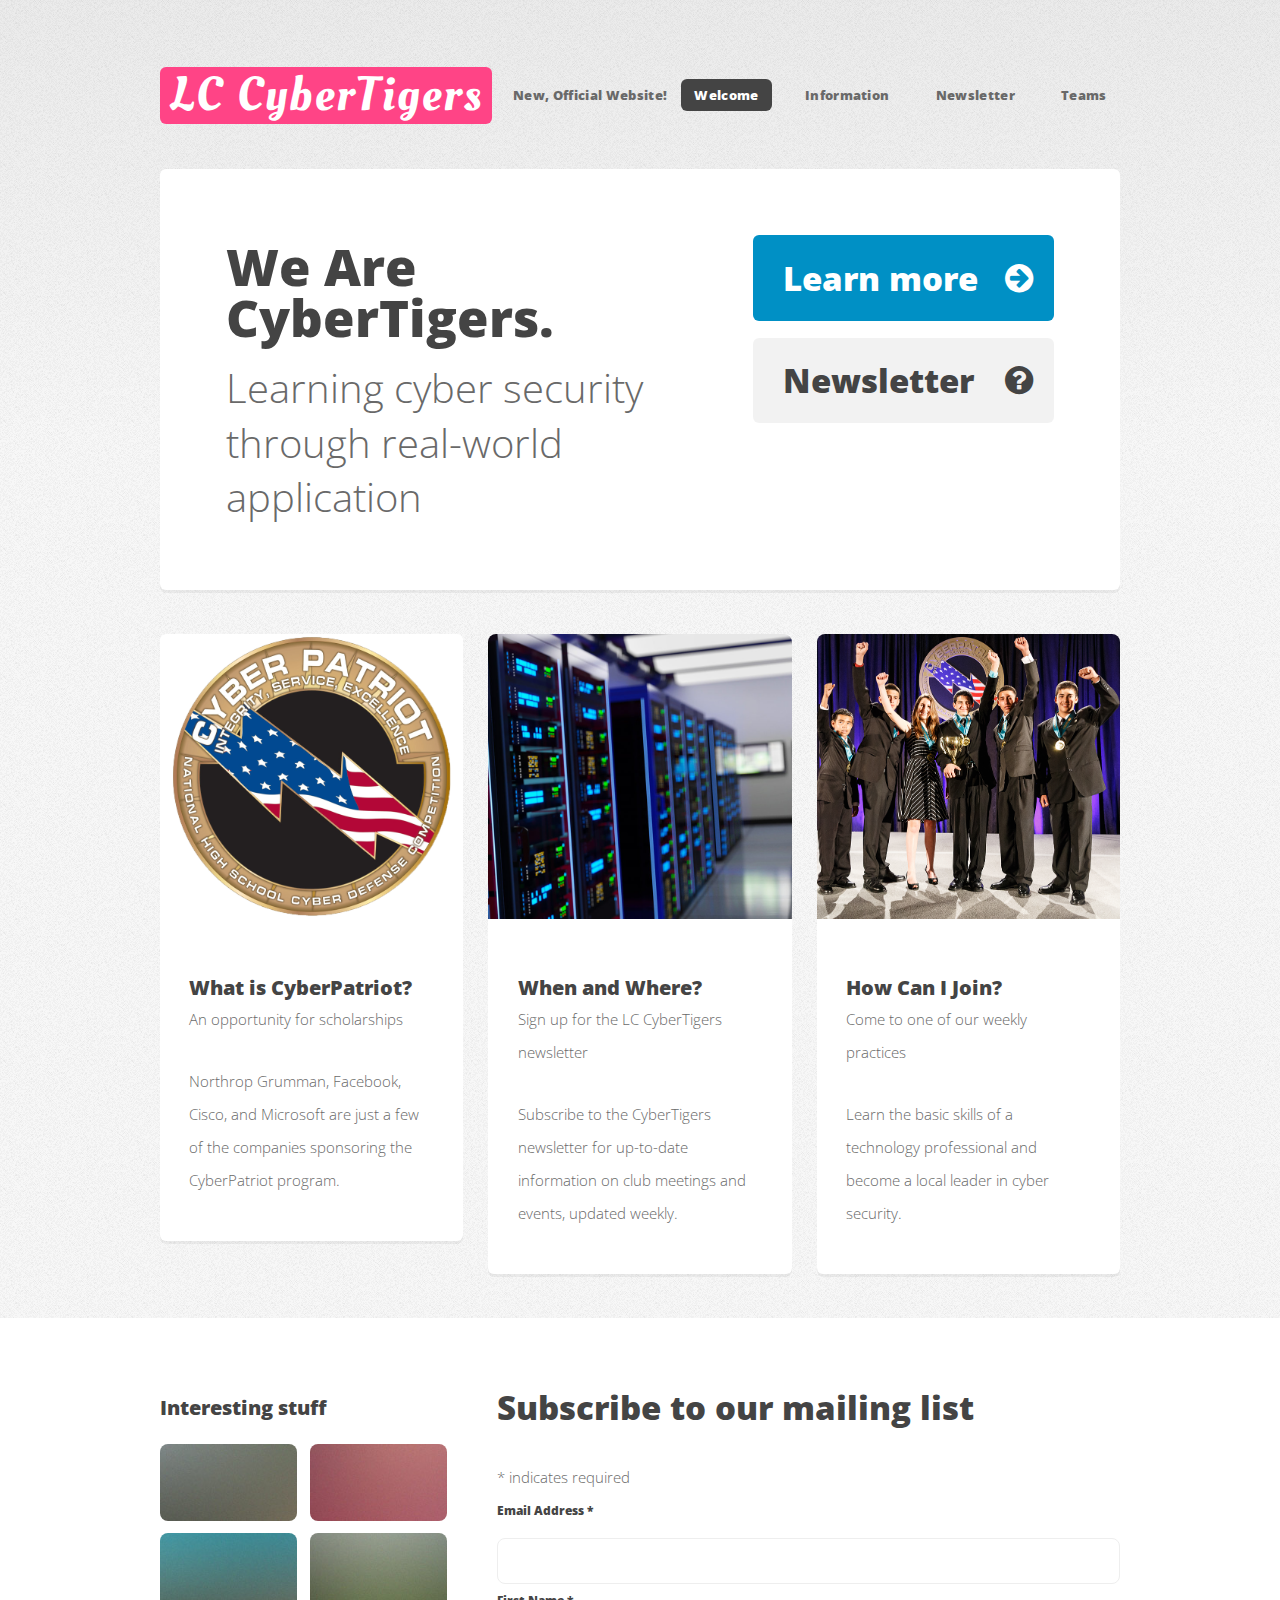
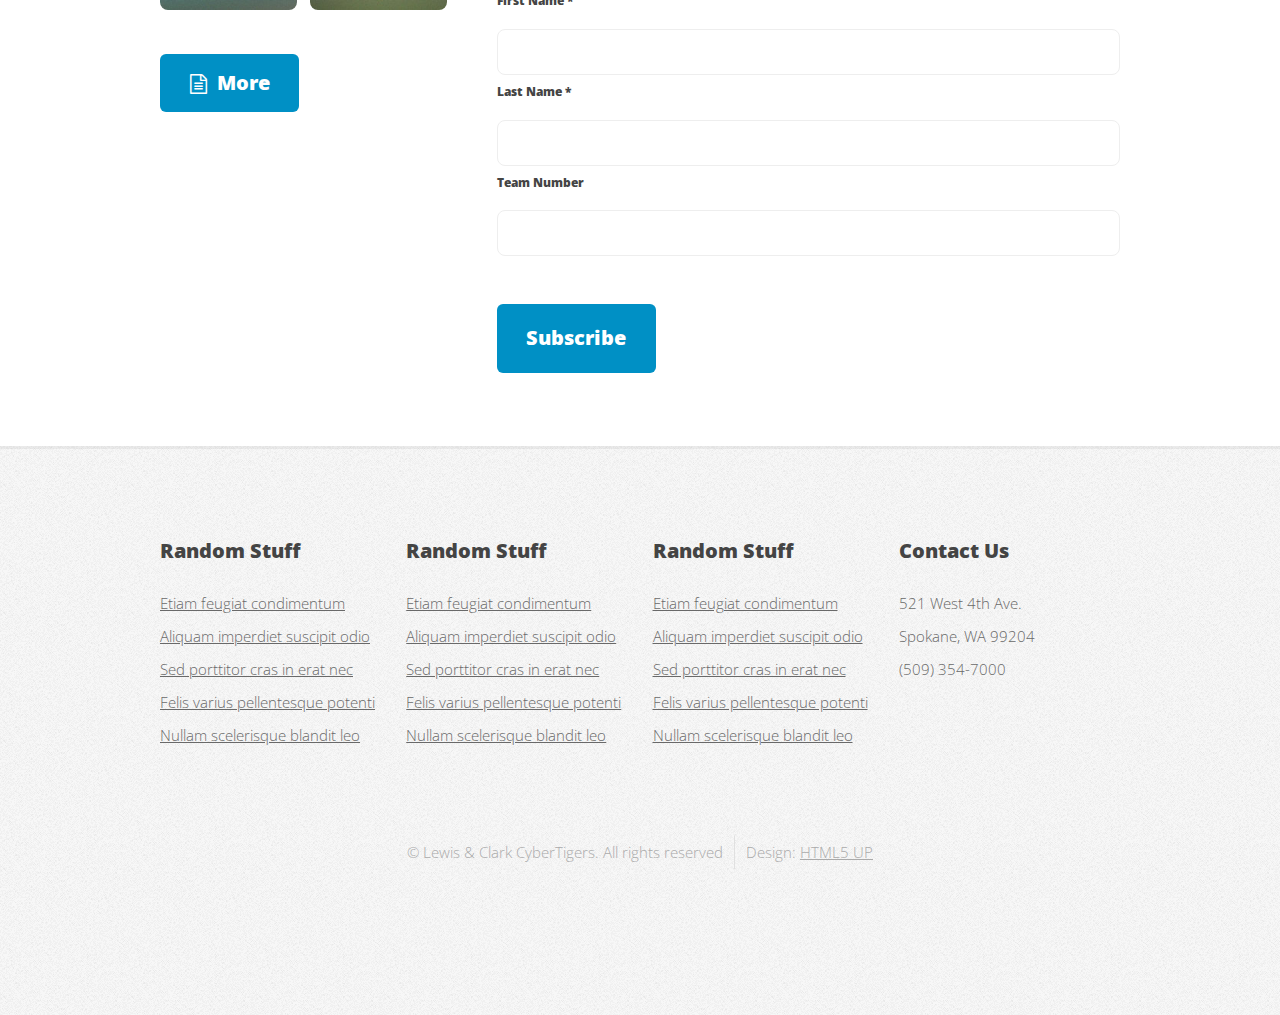
<file: index.html>
<!DOCTYPE HTML>
<!--
LC CyberTigers website
cybertigers.club | contact@cybertigers.club

Based on Verti by HTML5
html5up.net	| @n33co

Free for personal and commercial use under the CCA 3.0 license (html5up.net/license)
-->
<html>
<head>
	<title>LC CyberTigers » Home</title>
	<meta charset="utf-8" />
	<meta name="viewport" content="width=device-width, initial-scale=1" />
	<!--[if lte IE 8]><script src="assets/js/ie/html5shiv.js"></script><![endif]-->
	<link rel="stylesheet" href="assets/css/main.css" />
	<!--[if lte IE 8]><link rel="stylesheet" href="assets/css/ie8.css" /><![endif]-->
	<link href="//cdn-images.mailchimp.com/embedcode/classic-10_7.css" rel="stylesheet" type="text/css">
	<link rel="shortcut icon" href="favicon.ico" >
	<style>
	#mce-responses {
		margin-bottom: 48px;
	}
	</style>
</head>
<body class="homepage">
	<div id="page-wrapper">

		<!-- Header -->
		<div id="header-wrapper">
			<header id="header" class="container">

				<!-- Logo -->
				<div id="logo">
					<h1><a href="index.html">LC CyberTigers</a></h1>
					<span>New, Official Website!</span>
				</div>

				<!-- Nav -->
				<nav id="nav">
					<ul>
						<li class="current"><a href="index.html">Welcome</a></li>
						<li><a href="information.html">Information</a></li>
						<li><a href="#">Newsletter</a></li>
						<li><a href="#">Teams</a></li>
					</ul>
				</nav>

			</header>
		</div>

		<!-- Banner -->
		<div id="banner-wrapper">
			<div id="banner" class="box container">
				<div class="row">
					<div class="7u 12u(medium)">
						<h2>We Are CyberTigers.</h2>
						<p>Learning cyber security through real-world application</p>
					</div>
					<div class="5u 12u(medium)">
						<ul>
							<li><a href="#" class="button big icon fa-arrow-circle-right">Learn more</a></li>
							<li><a href="#" class="button alt big icon fa-question-circle">Newsletter</a></li>
						</ul>
					</div>
				</div>
			</div>
		</div>

		<!-- Features -->
		<div id="features-wrapper">
			<div class="container">
				<div class="row">
					<div class="4u 12u(medium)">

						<!-- Box -->
						<section class="box feature">
							<a href="https://www.uscyberpatriot.org/Pages/About/What-is-CyberPatriot.aspx" class="image featured"><img src="images/CyberPatriot.png" alt="" /></a>
							<div class="inner">
								<header>
									<h2>What is CyberPatriot?</h2>
									<p>An opportunity for scholarships</p>
								</header>
								<p>Northrop Grumman, Facebook, Cisco, and Microsoft are just a few of the companies sponsoring the CyberPatriot program.</p>
							</div>
						</section>

					</div>
					<div class="4u 12u(medium)">

						<!-- Box -->
						<section class="box feature">
							<a href="#" class="image featured"><img src="images/ServerRoom.png" alt="" /></a>
							<div class="inner">
								<header>
									<h2>When and Where?</h2>
									<p>Sign up for the LC CyberTigers newsletter</p>
								</header>
								<p>Subscribe to the CyberTigers newsletter for up-to-date information on club meetings and events, updated weekly.</p>
							</div>
						</section>

					</div>
					<div class="4u 12u(medium)">

						<!-- Box -->
						<section class="box feature">
							<a href="#" class="image featured"><img src="images/Finals.png" alt="" /></a>
							<div class="inner">
								<header>
									<h2>How Can I Join?</h2>
									<p>Come to one of our weekly practices</p>
								</header>
								<p>Learn the basic skills of a technology professional and become a local leader in cyber security.</p>
							</div>
						</section>

					</div>
				</div>
			</div>
		</div>

		<!-- Main -->
		<div id="main-wrapper">
			<div class="container">
				<div class="row 200%">
					<div class="4u 12u(medium)">

						<!-- Sidebar -->
						<div id="sidebar">
							<section class="widget thumbnails">
								<h3>Interesting stuff</h3>
								<div class="grid">
									<div class="row 50%">
										<div class="6u"><a href="#" class="image fit"><img src="images/pic04.jpg" alt="" /></a></div>
										<div class="6u"><a href="#" class="image fit"><img src="images/pic05.jpg" alt="" /></a></div>
										<div class="6u"><a href="#" class="image fit"><img src="images/pic06.jpg" alt="" /></a></div>
										<div class="6u"><a href="#" class="image fit"><img src="images/pic07.jpg" alt="" /></a></div>
									</div>
								</div>
								<a href="#" class="button icon fa-file-text-o">More</a>
							</section>
						</div>

					</div>
					<div class="8u 12u(medium) important(medium)">

						<!-- Signup -->
						<div id="mc_embed_signup">
							<form action="//club.us12.list-manage.com/subscribe/post?u=6e750d6e192de931f9ead6132&amp;id=d1ac79112f" method="post" id="mc-embedded-subscribe-form" name="mc-embedded-subscribe-form" class="validate" target="_blank" novalidate>
								<div id="mc_embed_signup_scroll">
									<h2>Subscribe to our mailing list</h2>
									<div class="indicates-required"><span class="asterisk">*</span> indicates required</div>
									<div class="mc-field-group">
										<label for="mce-EMAIL">Email Address  <span class="asterisk">*</span>
										</label>
										<input type="email" value="" name="EMAIL" class="required email" id="mce-EMAIL">
									</div>
									<div class="mc-field-group">
										<label for="mce-FNAME">First Name  <span class="asterisk">*</span>
										</label>
										<input type="text" value="" name="FNAME" class="required" id="mce-FNAME">
									</div>
									<div class="mc-field-group">
										<label for="mce-LNAME">Last Name  <span class="asterisk">*</span>
										</label>
										<input type="text" value="" name="LNAME" class="required" id="mce-LNAME">
									</div>
									<div class="mc-field-group">
										<label for="mce-TNUMBER">Team Number </label>
										<input type="text" value="" name="TNUMBER" class="" id="mce-TNUMBER">
									</div>
									<div id="mce-responses" class="clear">
										<div class="response" id="mce-error-response" style="display:none"></div>
										<div class="response" id="mce-success-response" style="display:none"></div>
									</div>    <!-- real people should not fill this in and expect good things - do not remove this or risk form bot signups-->
									<div style="position: absolute; left: -5000px;" aria-hidden="true"><input type="text" name="b_6e750d6e192de931f9ead6132_d1ac79112f" tabindex="-1" value=""></div>
									<div class="clear"><input type="submit" value="Subscribe" name="subscribe" id="mc-embedded-subscribe" class="button"></div>
								</div>
							</form>
						</div>
						<script type='text/javascript' src='//s3.amazonaws.com/downloads.mailchimp.com/js/mc-validate.js'></script><script type='text/javascript'>(function($) {window.fnames = new Array(); window.ftypes = new Array();fnames[0]='EMAIL';ftypes[0]='email';fnames[1]='FNAME';ftypes[1]='text';fnames[2]='LNAME';ftypes[2]='text';fnames[4]='TNUMBER';ftypes[4]='text';}(jQuery));var $mcj = jQuery.noConflict(true);</script>
						<!--End mc_embed_signup-->
					</div>
				</div>
			</div>
		</div>

		<!-- Footer -->
		<div id="footer-wrapper">
			<footer id="footer" class="container">
				<div class="row">
					<div class="3u 6u(medium) 12u$(small)">

						<!-- Links -->
						<section class="widget links">
							<h3>Random Stuff</h3>
							<ul class="style2">
								<li><a href="#">Etiam feugiat condimentum</a></li>
								<li><a href="#">Aliquam imperdiet suscipit odio</a></li>
								<li><a href="#">Sed porttitor cras in erat nec</a></li>
								<li><a href="#">Felis varius pellentesque potenti</a></li>
								<li><a href="#">Nullam scelerisque blandit leo</a></li>
							</ul>
						</section>

					</div>
					<div class="3u 6u$(medium) 12u$(small)">

						<!-- Links -->
						<section class="widget links">
							<h3>Random Stuff</h3>
							<ul class="style2">
								<li><a href="#">Etiam feugiat condimentum</a></li>
								<li><a href="#">Aliquam imperdiet suscipit odio</a></li>
								<li><a href="#">Sed porttitor cras in erat nec</a></li>
								<li><a href="#">Felis varius pellentesque potenti</a></li>
								<li><a href="#">Nullam scelerisque blandit leo</a></li>
							</ul>
						</section>

					</div>
					<div class="3u 6u(medium) 12u$(small)">

						<!-- Links -->
						<section class="widget links">
							<h3>Random Stuff</h3>
							<ul class="style2">
								<li><a href="#">Etiam feugiat condimentum</a></li>
								<li><a href="#">Aliquam imperdiet suscipit odio</a></li>
								<li><a href="#">Sed porttitor cras in erat nec</a></li>
								<li><a href="#">Felis varius pellentesque potenti</a></li>
								<li><a href="#">Nullam scelerisque blandit leo</a></li>
							</ul>
						</section>

					</div>
					<div class="3u 6u$(medium) 12u$(small)">

						<!-- Contact -->
						<section class="widget contact last">
							<h3>Contact Us</h3>
							<p> 521 West 4th Ave.<br />
								Spokane, WA 99204<br />
								(509) 354-7000</p>
							</section>

						</div>
					</div>
					<div class="row">
						<div class="12u">
							<div id="copyright">
								<ul class="menu">
									<li>&copy; Lewis & Clark CyberTigers. All rights reserved</li><li>Design: <a href="http://html5up.net">HTML5 UP</a></li>
								</ul>
							</div>
						</div>
					</div>
				</footer>
			</div>

		</div>

		<!-- Scripts -->

		<script src="assets/js/jquery.min.js"></script>
		<script src="assets/js/jquery.dropotron.min.js"></script>
		<script src="assets/js/skel.min.js"></script>
		<script src="assets/js/util.js"></script>
		<!--[if lte IE 8]><script src="assets/js/ie/respond.min.js"></script><![endif]-->
		<script src="assets/js/main.js"></script>

	</body>
	</html>
</file>
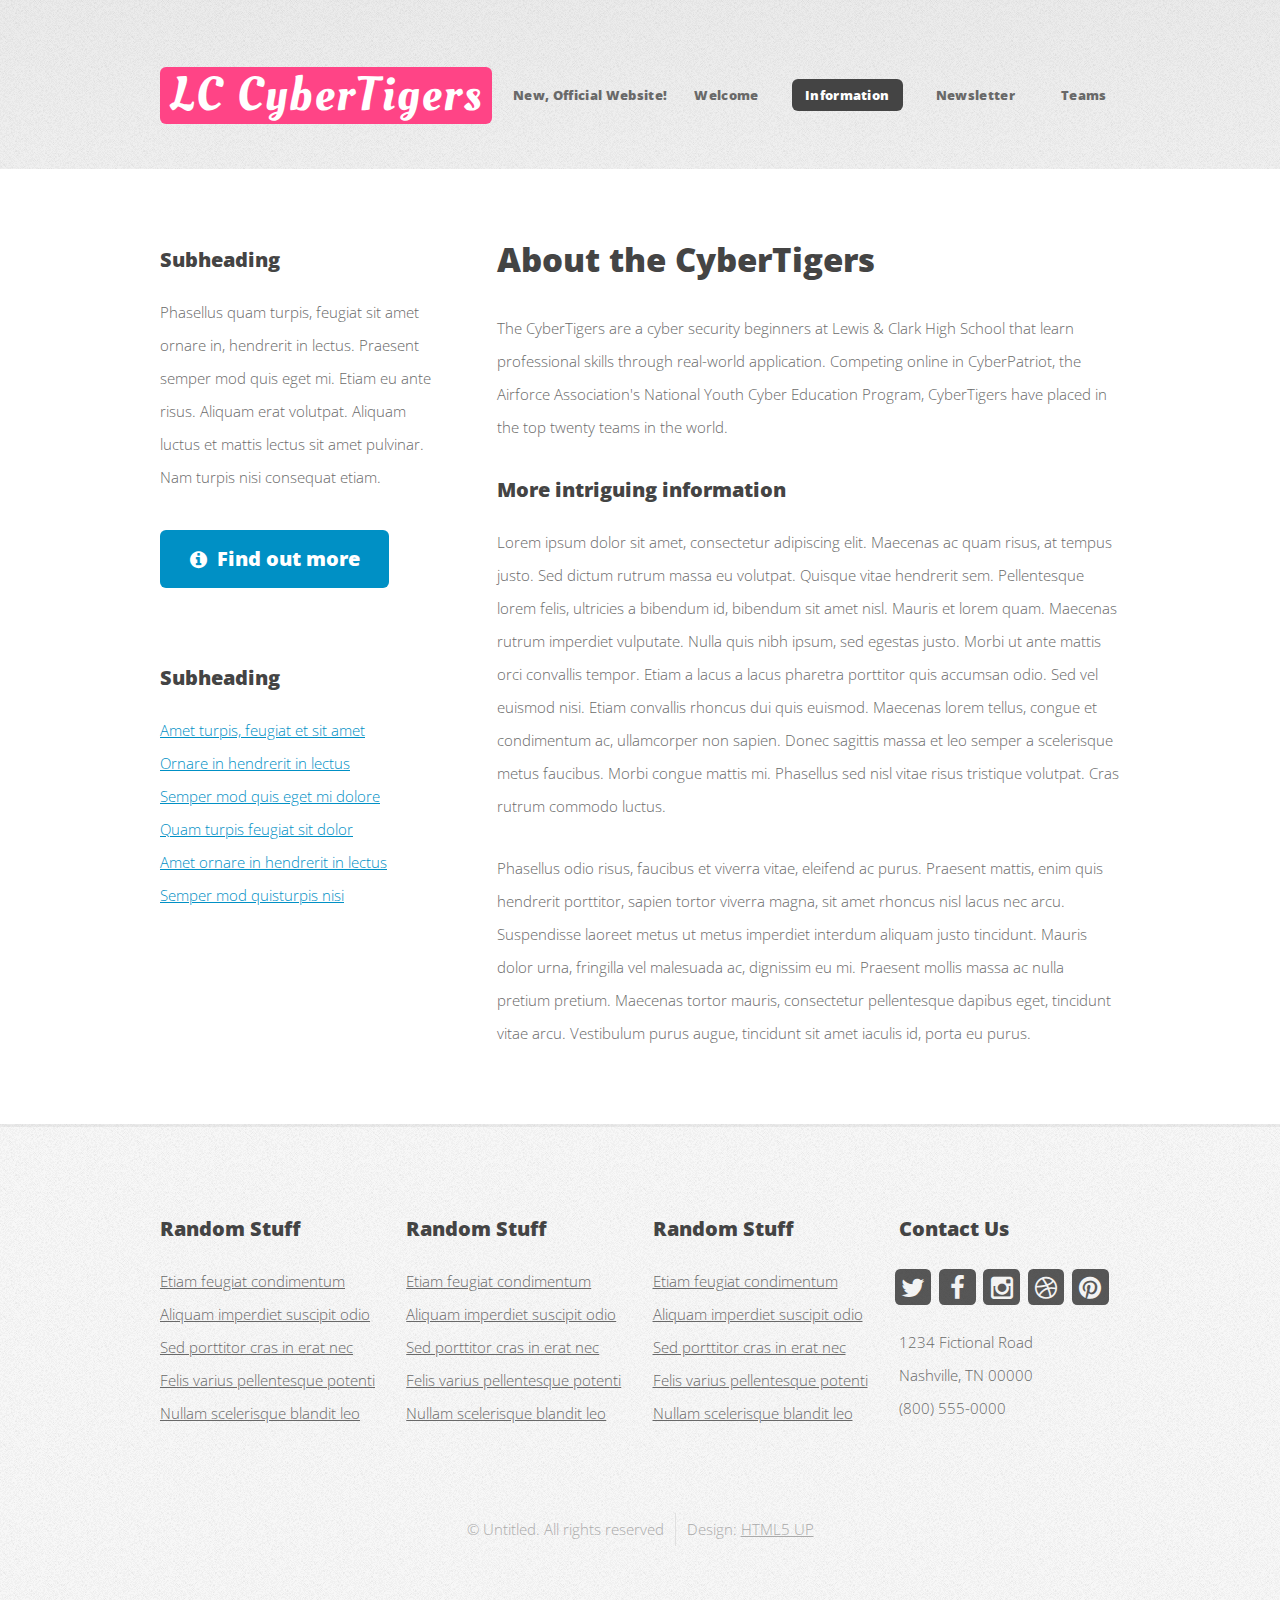
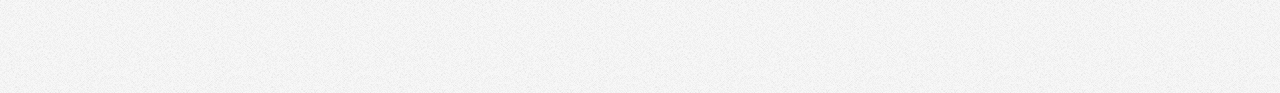
<file: information.html>
<!DOCTYPE HTML>
<!--
LC CyberTigers website
cybertigers.club | contact@cybertigers.club

Based on Verti by HTML5
html5up.net	| @n33co

Free for personal and commercial use under the CCA 3.0 license (html5up.net/license)
-->
<html>
<head>
	<title>LC CyberTigers » Information</title>
	<meta charset="utf-8" />
	<meta name="viewport" content="width=device-width, initial-scale=1" />
	<!--[if lte IE 8]><script src="assets/js/ie/html5shiv.js"></script><![endif]-->
	<link rel="stylesheet" href="assets/css/main.css" />
	<!--[if lte IE 8]><link rel="stylesheet" href="assets/css/ie8.css" /><![endif]-->
	<link rel="shortcut icon" href="favicon.ico" >
</head>
<body class="left-sidebar">
	<div id="page-wrapper">

		<!-- Header -->
		<div id="header-wrapper">
			<header id="header" class="container">

				<!-- Logo -->
				<div id="logo">
					<h1><a href="index.html">LC CyberTigers</a></h1>
					<span>New, Official Website!</span>
				</div>

				<!-- Nav -->
				<nav id="nav">
					<ul>
						<li><a href="index.html">Welcome</a></li>
						<li class="current"><a href="left-sidebar.html">Information</a></li>
						<li><a href="right-sidebar.html">Newsletter</a></li>
						<li><a href="no-sidebar.html">Teams</a></li>
					</ul>
				</nav>

			</header>
		</div>

		<!-- Main -->
		<div id="main-wrapper">
			<div class="container">
				<div class="row 200%">
					<div class="4u 12u$(medium)">
						<div id="sidebar">

							<!-- Sidebar -->
							<section>
								<h3>Subheading</h3>
								<p>Phasellus quam turpis, feugiat sit amet ornare in, hendrerit in lectus.
									Praesent semper mod quis eget mi. Etiam eu ante risus. Aliquam erat volutpat.
									Aliquam luctus et mattis lectus sit amet pulvinar. Nam turpis nisi
									consequat etiam.</p>
									<footer>
										<a href="#" class="button icon fa-info-circle">Find out more</a>
									</footer>
								</section>

								<section>
									<h3>Subheading</h3>
									<ul class="style2">
										<li><a href="#">Amet turpis, feugiat et sit amet</a></li>
										<li><a href="#">Ornare in hendrerit in lectus</a></li>
										<li><a href="#">Semper mod quis eget mi dolore</a></li>
										<li><a href="#">Quam turpis feugiat sit dolor</a></li>
										<li><a href="#">Amet ornare in hendrerit in lectus</a></li>
										<li><a href="#">Semper mod quisturpis nisi</a></li>
									</ul>
								</section>

							</div>
						</div>
						<div class="8u 12u$(medium) important(medium)">
							<div id="content">

								<!-- Content -->
								<article>

									<h2>About the CyberTigers</h2>

									<p>The CyberTigers are a cyber security beginners at Lewis & Clark High School that learn professional skills through real-world application. Competing online in CyberPatriot, the Airforce Association's National Youth Cyber Education Program, CyberTigers have placed in the top twenty teams in the world.</p>

										<h3>More intriguing information</h3>
										<p>Lorem ipsum dolor sit amet, consectetur adipiscing elit. Maecenas ac quam risus, at tempus
											justo. Sed dictum rutrum massa eu volutpat. Quisque vitae hendrerit sem. Pellentesque lorem felis,
											ultricies a bibendum id, bibendum sit amet nisl. Mauris et lorem quam. Maecenas rutrum imperdiet
											vulputate. Nulla quis nibh ipsum, sed egestas justo. Morbi ut ante mattis orci convallis tempor.
											Etiam a lacus a lacus pharetra porttitor quis accumsan odio. Sed vel euismod nisi. Etiam convallis
											rhoncus dui quis euismod. Maecenas lorem tellus, congue et condimentum ac, ullamcorper non sapien.
											Donec sagittis massa et leo semper a scelerisque metus faucibus. Morbi congue mattis mi.
											Phasellus sed nisl vitae risus tristique volutpat. Cras rutrum commodo luctus.</p>

											<p>Phasellus odio risus, faucibus et viverra vitae, eleifend ac purus. Praesent mattis, enim
												quis hendrerit porttitor, sapien tortor viverra magna, sit amet rhoncus nisl lacus nec arcu.
												Suspendisse laoreet metus ut metus imperdiet interdum aliquam justo tincidunt. Mauris dolor urna,
												fringilla vel malesuada ac, dignissim eu mi. Praesent mollis massa ac nulla pretium pretium.
												Maecenas tortor mauris, consectetur pellentesque dapibus eget, tincidunt vitae arcu.
												Vestibulum purus augue, tincidunt sit amet iaculis id, porta eu purus.</p>

											</article>

										</div>
									</div>
								</div>
							</div>
						</div>

						<!-- Footer -->
						<div id="footer-wrapper">
							<footer id="footer" class="container">
								<div class="row">
									<div class="3u 6u(medium) 12u$(small)">

										<!-- Links -->
										<section class="widget links">
											<h3>Random Stuff</h3>
											<ul class="style2">
												<li><a href="#">Etiam feugiat condimentum</a></li>
												<li><a href="#">Aliquam imperdiet suscipit odio</a></li>
												<li><a href="#">Sed porttitor cras in erat nec</a></li>
												<li><a href="#">Felis varius pellentesque potenti</a></li>
												<li><a href="#">Nullam scelerisque blandit leo</a></li>
											</ul>
										</section>

									</div>
									<div class="3u 6u$(medium) 12u$(small)">

										<!-- Links -->
										<section class="widget links">
											<h3>Random Stuff</h3>
											<ul class="style2">
												<li><a href="#">Etiam feugiat condimentum</a></li>
												<li><a href="#">Aliquam imperdiet suscipit odio</a></li>
												<li><a href="#">Sed porttitor cras in erat nec</a></li>
												<li><a href="#">Felis varius pellentesque potenti</a></li>
												<li><a href="#">Nullam scelerisque blandit leo</a></li>
											</ul>
										</section>

									</div>
									<div class="3u 6u(medium) 12u$(small)">

										<!-- Links -->
										<section class="widget links">
											<h3>Random Stuff</h3>
											<ul class="style2">
												<li><a href="#">Etiam feugiat condimentum</a></li>
												<li><a href="#">Aliquam imperdiet suscipit odio</a></li>
												<li><a href="#">Sed porttitor cras in erat nec</a></li>
												<li><a href="#">Felis varius pellentesque potenti</a></li>
												<li><a href="#">Nullam scelerisque blandit leo</a></li>
											</ul>
										</section>

									</div>
									<div class="3u 6u$(medium) 12u$(small)">

										<!-- Contact -->
										<section class="widget contact">
											<h3>Contact Us</h3>
											<ul>
												<li><a href="#" class="icon fa-twitter"><span class="label">Twitter</span></a></li>
												<li><a href="#" class="icon fa-facebook"><span class="label">Facebook</span></a></li>
												<li><a href="#" class="icon fa-instagram"><span class="label">Instagram</span></a></li>
												<li><a href="#" class="icon fa-dribbble"><span class="label">Dribbble</span></a></li>
												<li><a href="#" class="icon fa-pinterest"><span class="label">Pinterest</span></a></li>
											</ul>
											<p>1234 Fictional Road<br />
												Nashville, TN 00000<br />
												(800) 555-0000</p>
											</section>

										</div>
									</div>
									<div class="row">
										<div class="12u">
											<div id="copyright">
												<ul class="menu">
													<li>&copy; Untitled. All rights reserved</li><li>Design: <a href="http://html5up.net">HTML5 UP</a></li>
												</ul>
											</div>
										</div>
									</div>
								</footer>
							</div>

						</div>

						<!-- Scripts -->

						<script src="assets/js/jquery.min.js"></script>
						<script src="assets/js/jquery.dropotron.min.js"></script>
						<script src="assets/js/skel.min.js"></script>
						<script src="assets/js/util.js"></script>
						<!--[if lte IE 8]><script src="assets/js/ie/respond.min.js"></script><![endif]-->
						<script src="assets/js/main.js"></script>

					</body>
					</html>
</file>
<file: assets/css/ie8.css>
/*
	Verti by HTML5 UP
	html5up.net | @n33co
	Free for personal and commercial use under the CCA 3.0 license (html5up.net/license)
*/

/* Basic */

	body {
		background-color: #f0f0f0;
	}

/* Image */

	.image img {
		position: relative;
		-ms-behavior: url("assets/js/ie/PIE.htc");
	}

/* Button */

	input[type="button"],
	input[type="submit"],
	input[type="reset"],
	.button,
	button {
		position: relative;
		-ms-behavior: url("assets/js/ie/PIE.htc");
	}

/* Widgets */

	.box,
	.widget.contact ul li a {
		position: relative;
		-ms-behavior: url("assets/js/ie/PIE.htc");
	}

/* Header */

	#logo h1 {
		position: relative;
		-ms-behavior: url("assets/js/ie/PIE.htc");
	}

/* Nav */

	#nav ul li a, #nav ul li span {
		position: relative;
		-ms-behavior: url("assets/js/ie/PIE.htc");
	}

	.dropotron {
		border: solid 1px #eee;
		box-shadow: none !important;
		-ms-behavior: url("assets/js/ie/PIE.htc");
	}

		.dropotron.level-0 {
			box-shadow: none !important;
		}

			.dropotron.level-0:before {
				display: none;
			}
</file>
<file: assets/css/main.css>
@import url("font-awesome.min.css");
@import url("http://fonts.googleapis.com/css?family=Oleo+Script:400|Open+Sans:300,300italic,600,600italic,800");

/*
	Verti by HTML5 UP
	html5up.net | @n33co
	Free for personal and commercial use under the CCA 3.0 license (html5up.net/license)
*/

/* Reset */

	html, body, div, span, applet, object, iframe, h1, h2, h3, h4, h5, h6, p, blockquote, pre, a, abbr, acronym, address, big, cite, code, del, dfn, em, img, ins, kbd, q, s, samp, small, strike, strong, sub, sup, tt, var, b, u, i, center, dl, dt, dd, ol, ul, li, fieldset, form, label, legend, table, caption, tbody, tfoot, thead, tr, th, td, article, aside, canvas, details, embed, figure, figcaption, footer, header, hgroup, menu, nav, output, ruby, section, summary, time, mark, audio, video {
		margin: 0;
		padding: 0;
		border: 0;
		font-size: 100%;
		font: inherit;
		vertical-align: baseline;
	}

	article, aside, details, figcaption, figure, footer, header, hgroup, menu, nav, section {
		display: block;
	}

	body {
		line-height: 1;
	}

	ol, ul {
		list-style: none;
	}

	blockquote, q {
		quotes: none;
	}

	blockquote:before, blockquote:after, q:before, q:after {
		content: '';
		content: none;
	}

	table {
		border-collapse: collapse;
		border-spacing: 0;
	}

	body {
		-webkit-text-size-adjust: none;
	}

/* Box Model */

	*, *:before, *:after {
		-moz-box-sizing: border-box;
		-webkit-box-sizing: border-box;
		box-sizing: border-box;
	}

/* Containers */

	.container {
		margin-left: auto;
		margin-right: auto;
	}

	.container.\31 25\25 {
		width: 100%;
		max-width: 1750px;
		min-width: 1400px;
	}

	.container.\37 5\25 {
		width: 1050px;
	}

	.container.\35 0\25 {
		width: 700px;
	}

	.container.\32 5\25 {
		width: 350px;
	}

	.container {
		width: 1400px;
	}

	@media screen and (max-width: 1680px) {

		.container.\31 25\25 {
			width: 100%;
			max-width: 1500px;
			min-width: 1200px;
		}

		.container.\37 5\25 {
			width: 900px;
		}

		.container.\35 0\25 {
			width: 600px;
		}

		.container.\32 5\25 {
			width: 300px;
		}

		.container {
			width: 1200px;
		}

	}

	@media screen and (max-width: 1280px) {

		.container.\31 25\25 {
			width: 100%;
			max-width: 1200px;
			min-width: 960px;
		}

		.container.\37 5\25 {
			width: 720px;
		}

		.container.\35 0\25 {
			width: 480px;
		}

		.container.\32 5\25 {
			width: 240px;
		}

		.container {
			width: 960px;
		}

	}

	@media screen and (max-width: 980px) {

		.container.\31 25\25 {
			width: 100%;
			max-width: 112.5%;
			min-width: 90%;
		}

		.container.\37 5\25 {
			width: 67.5%;
		}

		.container.\35 0\25 {
			width: 45%;
		}

		.container.\32 5\25 {
			width: 22.5%;
		}

		.container {
			width: 90% !important;
		}

	}

	@media screen and (max-width: 736px) {

		.container.\31 25\25 {
			width: 100%;
			max-width: 125%;
			min-width: 100%;
		}

		.container.\37 5\25 {
			width: 75%;
		}

		.container.\35 0\25 {
			width: 50%;
		}

		.container.\32 5\25 {
			width: 25%;
		}

		.container {
			width: 100% !important;
		}

	}

/* Grid */

	.row {
		border-bottom: solid 1px transparent;
		-moz-box-sizing: border-box;
		-webkit-box-sizing: border-box;
		box-sizing: border-box;
	}

	.row > * {
		float: left;
		-moz-box-sizing: border-box;
		-webkit-box-sizing: border-box;
		box-sizing: border-box;
	}

	.row:after, .row:before {
		content: '';
		display: block;
		clear: both;
		height: 0;
	}

	.row.uniform > * > :first-child {
		margin-top: 0;
	}

	.row.uniform > * > :last-child {
		margin-bottom: 0;
	}

	.row.\30 \25 > * {
		padding: 0px 0 0 0px;
	}

	.row.\30 \25 {
		margin: 0px 0 -1px 0px;
	}

	.row.uniform.\30 \25 > * {
		padding: 0px 0 0 0px;
	}

	.row.uniform.\30 \25 {
		margin: 0px 0 -1px 0px;
	}

	.row > * {
		padding: 40px 0 0 40px;
	}

	.row {
		margin: -40px 0 -1px -40px;
	}

	.row.uniform > * {
		padding: 40px 0 0 40px;
	}

	.row.uniform {
		margin: -40px 0 -1px -40px;
	}

	.row.\32 00\25 > * {
		padding: 80px 0 0 80px;
	}

	.row.\32 00\25 {
		margin: -80px 0 -1px -80px;
	}

	.row.uniform.\32 00\25 > * {
		padding: 80px 0 0 80px;
	}

	.row.uniform.\32 00\25 {
		margin: -80px 0 -1px -80px;
	}

	.row.\31 50\25 > * {
		padding: 60px 0 0 60px;
	}

	.row.\31 50\25 {
		margin: -60px 0 -1px -60px;
	}

	.row.uniform.\31 50\25 > * {
		padding: 60px 0 0 60px;
	}

	.row.uniform.\31 50\25 {
		margin: -60px 0 -1px -60px;
	}

	.row.\35 0\25 > * {
		padding: 20px 0 0 20px;
	}

	.row.\35 0\25 {
		margin: -20px 0 -1px -20px;
	}

	.row.uniform.\35 0\25 > * {
		padding: 20px 0 0 20px;
	}

	.row.uniform.\35 0\25 {
		margin: -20px 0 -1px -20px;
	}

	.row.\32 5\25 > * {
		padding: 10px 0 0 10px;
	}

	.row.\32 5\25 {
		margin: -10px 0 -1px -10px;
	}

	.row.uniform.\32 5\25 > * {
		padding: 10px 0 0 10px;
	}

	.row.uniform.\32 5\25 {
		margin: -10px 0 -1px -10px;
	}

	.\31 2u, .\31 2u\24 {
		width: 100%;
		clear: none;
		margin-left: 0;
	}

	.\31 1u, .\31 1u\24 {
		width: 91.6666666667%;
		clear: none;
		margin-left: 0;
	}

	.\31 0u, .\31 0u\24 {
		width: 83.3333333333%;
		clear: none;
		margin-left: 0;
	}

	.\39 u, .\39 u\24 {
		width: 75%;
		clear: none;
		margin-left: 0;
	}

	.\38 u, .\38 u\24 {
		width: 66.6666666667%;
		clear: none;
		margin-left: 0;
	}

	.\37 u, .\37 u\24 {
		width: 58.3333333333%;
		clear: none;
		margin-left: 0;
	}

	.\36 u, .\36 u\24 {
		width: 50%;
		clear: none;
		margin-left: 0;
	}

	.\35 u, .\35 u\24 {
		width: 41.6666666667%;
		clear: none;
		margin-left: 0;
	}

	.\34 u, .\34 u\24 {
		width: 33.3333333333%;
		clear: none;
		margin-left: 0;
	}

	.\33 u, .\33 u\24 {
		width: 25%;
		clear: none;
		margin-left: 0;
	}

	.\32 u, .\32 u\24 {
		width: 16.6666666667%;
		clear: none;
		margin-left: 0;
	}

	.\31 u, .\31 u\24 {
		width: 8.3333333333%;
		clear: none;
		margin-left: 0;
	}

	.\31 2u\24 + *,
	.\31 1u\24 + *,
	.\31 0u\24 + *,
	.\39 u\24 + *,
	.\38 u\24 + *,
	.\37 u\24 + *,
	.\36 u\24 + *,
	.\35 u\24 + *,
	.\34 u\24 + *,
	.\33 u\24 + *,
	.\32 u\24 + *,
	.\31 u\24 + * {
		clear: left;
	}

	.\-11u {
		margin-left: 91.66667%;
	}

	.\-10u {
		margin-left: 83.33333%;
	}

	.\-9u {
		margin-left: 75%;
	}

	.\-8u {
		margin-left: 66.66667%;
	}

	.\-7u {
		margin-left: 58.33333%;
	}

	.\-6u {
		margin-left: 50%;
	}

	.\-5u {
		margin-left: 41.66667%;
	}

	.\-4u {
		margin-left: 33.33333%;
	}

	.\-3u {
		margin-left: 25%;
	}

	.\-2u {
		margin-left: 16.66667%;
	}

	.\-1u {
		margin-left: 8.33333%;
	}

	@media screen and (max-width: 1680px) {

		.row > * {
			padding: 40px 0 0 40px;
		}

		.row {
			margin: -40px 0 -1px -40px;
		}

		.row.uniform > * {
			padding: 40px 0 0 40px;
		}

		.row.uniform {
			margin: -40px 0 -1px -40px;
		}

		.row.\32 00\25 > * {
			padding: 80px 0 0 80px;
		}

		.row.\32 00\25 {
			margin: -80px 0 -1px -80px;
		}

		.row.uniform.\32 00\25 > * {
			padding: 80px 0 0 80px;
		}

		.row.uniform.\32 00\25 {
			margin: -80px 0 -1px -80px;
		}

		.row.\31 50\25 > * {
			padding: 60px 0 0 60px;
		}

		.row.\31 50\25 {
			margin: -60px 0 -1px -60px;
		}

		.row.uniform.\31 50\25 > * {
			padding: 60px 0 0 60px;
		}

		.row.uniform.\31 50\25 {
			margin: -60px 0 -1px -60px;
		}

		.row.\35 0\25 > * {
			padding: 20px 0 0 20px;
		}

		.row.\35 0\25 {
			margin: -20px 0 -1px -20px;
		}

		.row.uniform.\35 0\25 > * {
			padding: 20px 0 0 20px;
		}

		.row.uniform.\35 0\25 {
			margin: -20px 0 -1px -20px;
		}

		.row.\32 5\25 > * {
			padding: 10px 0 0 10px;
		}

		.row.\32 5\25 {
			margin: -10px 0 -1px -10px;
		}

		.row.uniform.\32 5\25 > * {
			padding: 10px 0 0 10px;
		}

		.row.uniform.\32 5\25 {
			margin: -10px 0 -1px -10px;
		}

		.\31 2u\28xlarge\29, .\31 2u\24\28xlarge\29 {
			width: 100%;
			clear: none;
			margin-left: 0;
		}

		.\31 1u\28xlarge\29, .\31 1u\24\28xlarge\29 {
			width: 91.6666666667%;
			clear: none;
			margin-left: 0;
		}

		.\31 0u\28xlarge\29, .\31 0u\24\28xlarge\29 {
			width: 83.3333333333%;
			clear: none;
			margin-left: 0;
		}

		.\39 u\28xlarge\29, .\39 u\24\28xlarge\29 {
			width: 75%;
			clear: none;
			margin-left: 0;
		}

		.\38 u\28xlarge\29, .\38 u\24\28xlarge\29 {
			width: 66.6666666667%;
			clear: none;
			margin-left: 0;
		}

		.\37 u\28xlarge\29, .\37 u\24\28xlarge\29 {
			width: 58.3333333333%;
			clear: none;
			margin-left: 0;
		}

		.\36 u\28xlarge\29, .\36 u\24\28xlarge\29 {
			width: 50%;
			clear: none;
			margin-left: 0;
		}

		.\35 u\28xlarge\29, .\35 u\24\28xlarge\29 {
			width: 41.6666666667%;
			clear: none;
			margin-left: 0;
		}

		.\34 u\28xlarge\29, .\34 u\24\28xlarge\29 {
			width: 33.3333333333%;
			clear: none;
			margin-left: 0;
		}

		.\33 u\28xlarge\29, .\33 u\24\28xlarge\29 {
			width: 25%;
			clear: none;
			margin-left: 0;
		}

		.\32 u\28xlarge\29, .\32 u\24\28xlarge\29 {
			width: 16.6666666667%;
			clear: none;
			margin-left: 0;
		}

		.\31 u\28xlarge\29, .\31 u\24\28xlarge\29 {
			width: 8.3333333333%;
			clear: none;
			margin-left: 0;
		}

		.\31 2u\24\28xlarge\29 + *,
		.\31 1u\24\28xlarge\29 + *,
		.\31 0u\24\28xlarge\29 + *,
		.\39 u\24\28xlarge\29 + *,
		.\38 u\24\28xlarge\29 + *,
		.\37 u\24\28xlarge\29 + *,
		.\36 u\24\28xlarge\29 + *,
		.\35 u\24\28xlarge\29 + *,
		.\34 u\24\28xlarge\29 + *,
		.\33 u\24\28xlarge\29 + *,
		.\32 u\24\28xlarge\29 + *,
		.\31 u\24\28xlarge\29 + * {
			clear: left;
		}

		.\-11u\28xlarge\29 {
			margin-left: 91.66667%;
		}

		.\-10u\28xlarge\29 {
			margin-left: 83.33333%;
		}

		.\-9u\28xlarge\29 {
			margin-left: 75%;
		}

		.\-8u\28xlarge\29 {
			margin-left: 66.66667%;
		}

		.\-7u\28xlarge\29 {
			margin-left: 58.33333%;
		}

		.\-6u\28xlarge\29 {
			margin-left: 50%;
		}

		.\-5u\28xlarge\29 {
			margin-left: 41.66667%;
		}

		.\-4u\28xlarge\29 {
			margin-left: 33.33333%;
		}

		.\-3u\28xlarge\29 {
			margin-left: 25%;
		}

		.\-2u\28xlarge\29 {
			margin-left: 16.66667%;
		}

		.\-1u\28xlarge\29 {
			margin-left: 8.33333%;
		}

	}

	@media screen and (max-width: 1280px) {

		.row > * {
			padding: 25px 0 0 25px;
		}

		.row {
			margin: -25px 0 -1px -25px;
		}

		.row.uniform > * {
			padding: 25px 0 0 25px;
		}

		.row.uniform {
			margin: -25px 0 -1px -25px;
		}

		.row.\32 00\25 > * {
			padding: 50px 0 0 50px;
		}

		.row.\32 00\25 {
			margin: -50px 0 -1px -50px;
		}

		.row.uniform.\32 00\25 > * {
			padding: 50px 0 0 50px;
		}

		.row.uniform.\32 00\25 {
			margin: -50px 0 -1px -50px;
		}

		.row.\31 50\25 > * {
			padding: 37.5px 0 0 37.5px;
		}

		.row.\31 50\25 {
			margin: -37.5px 0 -1px -37.5px;
		}

		.row.uniform.\31 50\25 > * {
			padding: 37.5px 0 0 37.5px;
		}

		.row.uniform.\31 50\25 {
			margin: -37.5px 0 -1px -37.5px;
		}

		.row.\35 0\25 > * {
			padding: 12.5px 0 0 12.5px;
		}

		.row.\35 0\25 {
			margin: -12.5px 0 -1px -12.5px;
		}

		.row.uniform.\35 0\25 > * {
			padding: 12.5px 0 0 12.5px;
		}

		.row.uniform.\35 0\25 {
			margin: -12.5px 0 -1px -12.5px;
		}

		.row.\32 5\25 > * {
			padding: 6.25px 0 0 6.25px;
		}

		.row.\32 5\25 {
			margin: -6.25px 0 -1px -6.25px;
		}

		.row.uniform.\32 5\25 > * {
			padding: 6.25px 0 0 6.25px;
		}

		.row.uniform.\32 5\25 {
			margin: -6.25px 0 -1px -6.25px;
		}

		.\31 2u\28large\29, .\31 2u\24\28large\29 {
			width: 100%;
			clear: none;
			margin-left: 0;
		}

		.\31 1u\28large\29, .\31 1u\24\28large\29 {
			width: 91.6666666667%;
			clear: none;
			margin-left: 0;
		}

		.\31 0u\28large\29, .\31 0u\24\28large\29 {
			width: 83.3333333333%;
			clear: none;
			margin-left: 0;
		}

		.\39 u\28large\29, .\39 u\24\28large\29 {
			width: 75%;
			clear: none;
			margin-left: 0;
		}

		.\38 u\28large\29, .\38 u\24\28large\29 {
			width: 66.6666666667%;
			clear: none;
			margin-left: 0;
		}

		.\37 u\28large\29, .\37 u\24\28large\29 {
			width: 58.3333333333%;
			clear: none;
			margin-left: 0;
		}

		.\36 u\28large\29, .\36 u\24\28large\29 {
			width: 50%;
			clear: none;
			margin-left: 0;
		}

		.\35 u\28large\29, .\35 u\24\28large\29 {
			width: 41.6666666667%;
			clear: none;
			margin-left: 0;
		}

		.\34 u\28large\29, .\34 u\24\28large\29 {
			width: 33.3333333333%;
			clear: none;
			margin-left: 0;
		}

		.\33 u\28large\29, .\33 u\24\28large\29 {
			width: 25%;
			clear: none;
			margin-left: 0;
		}

		.\32 u\28large\29, .\32 u\24\28large\29 {
			width: 16.6666666667%;
			clear: none;
			margin-left: 0;
		}

		.\31 u\28large\29, .\31 u\24\28large\29 {
			width: 8.3333333333%;
			clear: none;
			margin-left: 0;
		}

		.\31 2u\24\28large\29 + *,
		.\31 1u\24\28large\29 + *,
		.\31 0u\24\28large\29 + *,
		.\39 u\24\28large\29 + *,
		.\38 u\24\28large\29 + *,
		.\37 u\24\28large\29 + *,
		.\36 u\24\28large\29 + *,
		.\35 u\24\28large\29 + *,
		.\34 u\24\28large\29 + *,
		.\33 u\24\28large\29 + *,
		.\32 u\24\28large\29 + *,
		.\31 u\24\28large\29 + * {
			clear: left;
		}

		.\-11u\28large\29 {
			margin-left: 91.66667%;
		}

		.\-10u\28large\29 {
			margin-left: 83.33333%;
		}

		.\-9u\28large\29 {
			margin-left: 75%;
		}

		.\-8u\28large\29 {
			margin-left: 66.66667%;
		}

		.\-7u\28large\29 {
			margin-left: 58.33333%;
		}

		.\-6u\28large\29 {
			margin-left: 50%;
		}

		.\-5u\28large\29 {
			margin-left: 41.66667%;
		}

		.\-4u\28large\29 {
			margin-left: 33.33333%;
		}

		.\-3u\28large\29 {
			margin-left: 25%;
		}

		.\-2u\28large\29 {
			margin-left: 16.66667%;
		}

		.\-1u\28large\29 {
			margin-left: 8.33333%;
		}

	}

	@media screen and (max-width: 980px) {

		.row > * {
			padding: 25px 0 0 25px;
		}

		.row {
			margin: -25px 0 -1px -25px;
		}

		.row.uniform > * {
			padding: 25px 0 0 25px;
		}

		.row.uniform {
			margin: -25px 0 -1px -25px;
		}

		.row.\32 00\25 > * {
			padding: 50px 0 0 50px;
		}

		.row.\32 00\25 {
			margin: -50px 0 -1px -50px;
		}

		.row.uniform.\32 00\25 > * {
			padding: 50px 0 0 50px;
		}

		.row.uniform.\32 00\25 {
			margin: -50px 0 -1px -50px;
		}

		.row.\31 50\25 > * {
			padding: 37.5px 0 0 37.5px;
		}

		.row.\31 50\25 {
			margin: -37.5px 0 -1px -37.5px;
		}

		.row.uniform.\31 50\25 > * {
			padding: 37.5px 0 0 37.5px;
		}

		.row.uniform.\31 50\25 {
			margin: -37.5px 0 -1px -37.5px;
		}

		.row.\35 0\25 > * {
			padding: 12.5px 0 0 12.5px;
		}

		.row.\35 0\25 {
			margin: -12.5px 0 -1px -12.5px;
		}

		.row.uniform.\35 0\25 > * {
			padding: 12.5px 0 0 12.5px;
		}

		.row.uniform.\35 0\25 {
			margin: -12.5px 0 -1px -12.5px;
		}

		.row.\32 5\25 > * {
			padding: 6.25px 0 0 6.25px;
		}

		.row.\32 5\25 {
			margin: -6.25px 0 -1px -6.25px;
		}

		.row.uniform.\32 5\25 > * {
			padding: 6.25px 0 0 6.25px;
		}

		.row.uniform.\32 5\25 {
			margin: -6.25px 0 -1px -6.25px;
		}

		.\31 2u\28medium\29, .\31 2u\24\28medium\29 {
			width: 100%;
			clear: none;
			margin-left: 0;
		}

		.\31 1u\28medium\29, .\31 1u\24\28medium\29 {
			width: 91.6666666667%;
			clear: none;
			margin-left: 0;
		}

		.\31 0u\28medium\29, .\31 0u\24\28medium\29 {
			width: 83.3333333333%;
			clear: none;
			margin-left: 0;
		}

		.\39 u\28medium\29, .\39 u\24\28medium\29 {
			width: 75%;
			clear: none;
			margin-left: 0;
		}

		.\38 u\28medium\29, .\38 u\24\28medium\29 {
			width: 66.6666666667%;
			clear: none;
			margin-left: 0;
		}

		.\37 u\28medium\29, .\37 u\24\28medium\29 {
			width: 58.3333333333%;
			clear: none;
			margin-left: 0;
		}

		.\36 u\28medium\29, .\36 u\24\28medium\29 {
			width: 50%;
			clear: none;
			margin-left: 0;
		}

		.\35 u\28medium\29, .\35 u\24\28medium\29 {
			width: 41.6666666667%;
			clear: none;
			margin-left: 0;
		}

		.\34 u\28medium\29, .\34 u\24\28medium\29 {
			width: 33.3333333333%;
			clear: none;
			margin-left: 0;
		}

		.\33 u\28medium\29, .\33 u\24\28medium\29 {
			width: 25%;
			clear: none;
			margin-left: 0;
		}

		.\32 u\28medium\29, .\32 u\24\28medium\29 {
			width: 16.6666666667%;
			clear: none;
			margin-left: 0;
		}

		.\31 u\28medium\29, .\31 u\24\28medium\29 {
			width: 8.3333333333%;
			clear: none;
			margin-left: 0;
		}

		.\31 2u\24\28medium\29 + *,
		.\31 1u\24\28medium\29 + *,
		.\31 0u\24\28medium\29 + *,
		.\39 u\24\28medium\29 + *,
		.\38 u\24\28medium\29 + *,
		.\37 u\24\28medium\29 + *,
		.\36 u\24\28medium\29 + *,
		.\35 u\24\28medium\29 + *,
		.\34 u\24\28medium\29 + *,
		.\33 u\24\28medium\29 + *,
		.\32 u\24\28medium\29 + *,
		.\31 u\24\28medium\29 + * {
			clear: left;
		}

		.\-11u\28medium\29 {
			margin-left: 91.66667%;
		}

		.\-10u\28medium\29 {
			margin-left: 83.33333%;
		}

		.\-9u\28medium\29 {
			margin-left: 75%;
		}

		.\-8u\28medium\29 {
			margin-left: 66.66667%;
		}

		.\-7u\28medium\29 {
			margin-left: 58.33333%;
		}

		.\-6u\28medium\29 {
			margin-left: 50%;
		}

		.\-5u\28medium\29 {
			margin-left: 41.66667%;
		}

		.\-4u\28medium\29 {
			margin-left: 33.33333%;
		}

		.\-3u\28medium\29 {
			margin-left: 25%;
		}

		.\-2u\28medium\29 {
			margin-left: 16.66667%;
		}

		.\-1u\28medium\29 {
			margin-left: 8.33333%;
		}

	}

	@media screen and (max-width: 736px) {

		.row > * {
			padding: 20px 0 0 20px;
		}

		.row {
			margin: -20px 0 -1px -20px;
		}

		.row.uniform > * {
			padding: 20px 0 0 20px;
		}

		.row.uniform {
			margin: -20px 0 -1px -20px;
		}

		.row.\32 00\25 > * {
			padding: 40px 0 0 40px;
		}

		.row.\32 00\25 {
			margin: -40px 0 -1px -40px;
		}

		.row.uniform.\32 00\25 > * {
			padding: 40px 0 0 40px;
		}

		.row.uniform.\32 00\25 {
			margin: -40px 0 -1px -40px;
		}

		.row.\31 50\25 > * {
			padding: 30px 0 0 30px;
		}

		.row.\31 50\25 {
			margin: -30px 0 -1px -30px;
		}

		.row.uniform.\31 50\25 > * {
			padding: 30px 0 0 30px;
		}

		.row.uniform.\31 50\25 {
			margin: -30px 0 -1px -30px;
		}

		.row.\35 0\25 > * {
			padding: 10px 0 0 10px;
		}

		.row.\35 0\25 {
			margin: -10px 0 -1px -10px;
		}

		.row.uniform.\35 0\25 > * {
			padding: 10px 0 0 10px;
		}

		.row.uniform.\35 0\25 {
			margin: -10px 0 -1px -10px;
		}

		.row.\32 5\25 > * {
			padding: 5px 0 0 5px;
		}

		.row.\32 5\25 {
			margin: -5px 0 -1px -5px;
		}

		.row.uniform.\32 5\25 > * {
			padding: 5px 0 0 5px;
		}

		.row.uniform.\32 5\25 {
			margin: -5px 0 -1px -5px;
		}

		.\31 2u\28small\29, .\31 2u\24\28small\29 {
			width: 100%;
			clear: none;
			margin-left: 0;
		}

		.\31 1u\28small\29, .\31 1u\24\28small\29 {
			width: 91.6666666667%;
			clear: none;
			margin-left: 0;
		}

		.\31 0u\28small\29, .\31 0u\24\28small\29 {
			width: 83.3333333333%;
			clear: none;
			margin-left: 0;
		}

		.\39 u\28small\29, .\39 u\24\28small\29 {
			width: 75%;
			clear: none;
			margin-left: 0;
		}

		.\38 u\28small\29, .\38 u\24\28small\29 {
			width: 66.6666666667%;
			clear: none;
			margin-left: 0;
		}

		.\37 u\28small\29, .\37 u\24\28small\29 {
			width: 58.3333333333%;
			clear: none;
			margin-left: 0;
		}

		.\36 u\28small\29, .\36 u\24\28small\29 {
			width: 50%;
			clear: none;
			margin-left: 0;
		}

		.\35 u\28small\29, .\35 u\24\28small\29 {
			width: 41.6666666667%;
			clear: none;
			margin-left: 0;
		}

		.\34 u\28small\29, .\34 u\24\28small\29 {
			width: 33.3333333333%;
			clear: none;
			margin-left: 0;
		}

		.\33 u\28small\29, .\33 u\24\28small\29 {
			width: 25%;
			clear: none;
			margin-left: 0;
		}

		.\32 u\28small\29, .\32 u\24\28small\29 {
			width: 16.6666666667%;
			clear: none;
			margin-left: 0;
		}

		.\31 u\28small\29, .\31 u\24\28small\29 {
			width: 8.3333333333%;
			clear: none;
			margin-left: 0;
		}

		.\31 2u\24\28small\29 + *,
		.\31 1u\24\28small\29 + *,
		.\31 0u\24\28small\29 + *,
		.\39 u\24\28small\29 + *,
		.\38 u\24\28small\29 + *,
		.\37 u\24\28small\29 + *,
		.\36 u\24\28small\29 + *,
		.\35 u\24\28small\29 + *,
		.\34 u\24\28small\29 + *,
		.\33 u\24\28small\29 + *,
		.\32 u\24\28small\29 + *,
		.\31 u\24\28small\29 + * {
			clear: left;
		}

		.\-11u\28small\29 {
			margin-left: 91.66667%;
		}

		.\-10u\28small\29 {
			margin-left: 83.33333%;
		}

		.\-9u\28small\29 {
			margin-left: 75%;
		}

		.\-8u\28small\29 {
			margin-left: 66.66667%;
		}

		.\-7u\28small\29 {
			margin-left: 58.33333%;
		}

		.\-6u\28small\29 {
			margin-left: 50%;
		}

		.\-5u\28small\29 {
			margin-left: 41.66667%;
		}

		.\-4u\28small\29 {
			margin-left: 33.33333%;
		}

		.\-3u\28small\29 {
			margin-left: 25%;
		}

		.\-2u\28small\29 {
			margin-left: 16.66667%;
		}

		.\-1u\28small\29 {
			margin-left: 8.33333%;
		}

	}

/* Basic */

	@-ms-viewport {
		width: device-width;
	}

	body {
		background-image: -moz-linear-gradient(top, rgba(0, 0, 0, 0.05), rgba(0, 0, 0, 0)), url("images/bg01.png");
		background-image: -webkit-linear-gradient(top, rgba(0, 0, 0, 0.05), rgba(0, 0, 0, 0)), url("images/bg01.png");
		background-image: -ms-linear-gradient(top, rgba(0, 0, 0, 0.05), rgba(0, 0, 0, 0)), url("images/bg01.png");
		background-image: linear-gradient(top, rgba(0, 0, 0, 0.05), rgba(0, 0, 0, 0)), url("images/bg01.png");
		background-color: #f7f7f7;
		background-position: top left, top left;
		background-repeat: repeat-x, repeat;
		background-size: 100% 30em, auto;
		font-family: 'Open Sans', sans-serif;
		font-size: 13pt;
		color: #696969;
		font-weight: 300;
		line-height: 2.25em;
	}

		body.is-loading * {
			-moz-transition: none !important;
			-webkit-transition: none !important;
			-ms-transition: none !important;
			transition: none !important;
			-moz-animation: none !important;
			-webkit-animation: none !important;
			-ms-animation: none !important;
			animation: none !important;
		}

	input, select, textarea {
		font-family: 'Open Sans', sans-serif;
		font-size: 13pt;
		color: #696969;
		font-weight: 300;
		line-height: 2.25em;
	}

	a {
		color: #0090c5;
		text-decoration: underline;
	}

		a:hover {
			text-decoration: none;
		}

	h1, h2, h3, h4, h5, h6 {
		color: #444;
		font-weight: 800;
	}

		h1 a, h2 a, h3 a, h4 a, h5 a, h6 a {
			color: inherit;
			text-decoration: none;
			outline: 0;
		}

	h2 {
		font-size: 2.25em;
		margin: 0 0 1.1em 0;
		line-height: 1em;
	}

	h3 {
		font-size: 1.35em;
		margin: 0 0 1em 0;
	}

	b, strong {
		font-weight: 600;
		color: #444;
	}

	i, em {
		font-style: italic;
	}

	br.clear {
		clear: both;
	}

	sub {
		position: relative;
		top: 0.5em;
		font-size: 0.8em;
	}

	sup {
		position: relative;
		top: -0.5em;
		font-size: 0.8em;
	}

	hr {
		border: 0;
		border-top: solid 1px #eee;
	}

	blockquote {
		border-left: solid 0.5em #eee;
		padding: 1em 0 1em 2em;
		font-style: italic;
	}

	p, ul, ol, dl, table {
		margin-bottom: 2em;
	}

/* Section/Article */

	section, article {
		margin-bottom: 5em;
	}

	section > :last-child,
	article > :last-child,
	section:last-child,
	article:last-child {
		margin-bottom: 0;
	}

	header {
		margin: 0 0 2em 0;
	}

		header h2, header h3 {
			margin: 0 0 0.25em 0;
		}

		header p {
			margin: 0;
		}

	footer {
		margin: 2.5em 0 0 0;
	}

/* Forms */

	form label {
		display: block;
		font-weight: 800;
		margin: 0 0 1em 0;
		font-size: 0.8em;
		color: #444;
	}

	form input[type="text"],
	form input[type="email"],
	form input[type="password"],
	form select,
	form textarea {
		-webkit-appearance: none;
		display: block;
		width: 100%;
		border-radius: 8px;
		border: solid 1px #eee;
	}

		form input[type="text"]:focus,
		form input[type="email"]:focus,
		form input[type="password"]:focus,
		form select:focus,
		form textarea:focus {
			border-color: #0090c5;
		}

	form input[type="text"],
	form input[type="email"],
	form input[type="password"] {
		line-height: 3em;
		padding: 0 1em;
	}

	form select {
		line-height: 3em;
		padding: 0 1em;
	}

	form textarea {
		min-height: 9em;
		padding: 1em;
	}

	form .formerize-placeholder {
		color: #555 !important;
	}

	form ::-webkit-input-placeholder {
		color: #555 !important;
	}

	form :-moz-placeholder {
		color: #555 !important;
	}

	form ::-moz-placeholder {
		color: #555 !important;
	}

	form :-ms-input-placeholder {
		color: #555 !important;
	}

	form ::-moz-focus-inner {
		border: 0;
	}

/* Tables */

	table {
		width: 100%;
	}

		table.default {
			width: 100%;
		}

			table.default tr {
				border-top: solid 1px #eee;
			}

				table.default tr:first-child {
					border-top: 0;
				}

			table.default td {
				padding: 0.5em 1em 0.5em 1em;
			}

			table.default th {
				text-align: left;
				padding: 0.5em 1em 0.5em 1em;
				font-weight: 800;
				margin: 0 0 1em 0;
			}

			table.default thead {
				background: #404248;
				color: #fff;
			}

/* Image */

	.image {
		display: inline-block;
		outline: 0;
	}

		.image img {
			display: block;
			width: 100%;
			border-radius: 8px;
		}

		.image.fit {
			display: block;
			width: 100%;
		}

		.image.featured {
			display: block;
			width: 100%;
			margin: 0 0 2.5em 0;
			overflow: hidden;
		}

		.image.left {
			float: left;
			margin: 0 2em 2em 0;
		}

		.image.centered {
			display: block;
			margin: 0 0 2.5em 0;
		}

			.image.centered img {
				margin: 0 auto;
				width: auto;
			}

/* Button */

	input[type="button"],
	input[type="submit"],
	input[type="reset"],
	button,
	.button {
		-moz-transition: background-color .25s ease-in-out;
		-webkit-transition: background-color .25s ease-in-out;
		-ms-transition: background-color .25s ease-in-out;
		transition: background-color .25s ease-in-out;
		-webkit-appearance: none;
		position: relative;
		display: inline-block;
		background: #0090c5;
		color: #fff;
		text-decoration: none;
		border-radius: 6px;
		font-weight: 800;
		outline: 0;
		border: 0;
		cursor: pointer;
		font-size: 1.35em;
		padding: 0.6em 1.5em;
	}

		input[type="button"].icon:before,
		input[type="submit"].icon:before,
		input[type="reset"].icon:before,
		button.icon:before,
		.button.icon:before {
			position: relative;
			margin-right: 0.5em;
			top: 0.05em;
		}

		input[type="button"]:hover,
		input[type="submit"]:hover,
		input[type="reset"]:hover,
		button:hover,
		.button:hover {
			background: #10a0d5;
		}

		input[type="button"]:active,
		input[type="submit"]:active,
		input[type="reset"]:active,
		button:active,
		.button:active {
			background: #20b0e5;
		}

		input[type="button"].alt,
		input[type="submit"].alt,
		input[type="reset"].alt,
		button.alt,
		.button.alt {
			background: #f1f1f1;
			background: rgba(0, 0, 0, 0.05);
			color: #444;
		}

			input[type="button"].alt:hover,
			input[type="submit"].alt:hover,
			input[type="reset"].alt:hover,
			button.alt:hover,
			.button.alt:hover {
				background: #e8e8e8;
				background: rgba(0, 0, 0, 0.085);
			}

			input[type="button"].alt:active,
			input[type="submit"].alt:active,
			input[type="reset"].alt:active,
			button.alt:active,
			.button.alt:active {
				background: #e4e4e4;
				background: rgba(0, 0, 0, 0.15);
			}

		input[type="button"].big,
		input[type="submit"].big,
		input[type="reset"].big,
		button.big,
		.button.big {
			font-size: 2.25em;
			padding: 0.8em 0.9em;
		}

/* List */

	ul.default {
		list-style: disc;
		padding-left: 1em;
	}

		ul.default li {
			padding-left: 0.5em;
		}

	ul.actions li {
		display: inline-block;
		padding: 0 0 0 0.25em;
		margin: 0 0 0 0.25em;
	}

		ul.actions li:first-child {
			margin-left: 0;
			padding-left: 0;
		}

	ul.menu li {
		border-left: solid 1px #e0e0e0;
		display: inline-block;
		padding: 0 0 0 0.75em;
		margin: 0 0 0 0.75em;
	}

		ul.menu li:first-child {
			border-left: 0;
			margin-left: 0;
			padding-left: 0;
		}

	ol.default {
		list-style: decimal;
		padding-left: 1.25em;
	}

		ol.default li {
			padding-left: 0.25em;
		}

/* Box */

	.box {
		background: #fff;
		border-radius: 6px;
		box-shadow: 0px 3px 0px 0px rgba(0, 0, 0, 0.05);
		padding: 2em;
	}

		.box.feature {
			padding: 0;
		}

			.box.feature .inner {
				padding: 4em 2em 3em 2em;
			}

			.box.feature h2 {
				font-size: 1.35em;
			}

			.box.feature p {
				margin: 0;
			}

			.box.feature .image {
				position: relative;
				margin: 0;
			}

				.box.feature .image img {
					border-bottom-left-radius: 0;
					border-bottom-right-radius: 0;
				}

/* Icons */

	.icon {
		position: relative;
		text-decoration: none;
	}

		.icon:before {
			-moz-osx-font-smoothing: grayscale;
			-webkit-font-smoothing: antialiased;
			font-family: FontAwesome;
			font-style: normal;
			font-weight: normal;
			text-transform: none !important;
		}

		.icon > .label {
			display: none;
		}

/* Widgets */

	.widget.thumbnails .grid {
		margin: 0 0 3em 0;
	}

	.widget.thumbnails .image {
		margin: 0;
	}

	.widget.contact ul {
		overflow: hidden;
		position: relative;
		left: -4px;
		top: 4px;
		margin-bottom: 1.5em;
	}

		.widget.contact ul li {
			display: inline-block;
			margin-right: 0.25em;
		}

			.widget.contact ul li a {
				-moz-transition: background-color .25s ease-in-out;
				-webkit-transition: background-color .25s ease-in-out;
				-ms-transition: background-color .25s ease-in-out;
				transition: background-color .25s ease-in-out;
				display: inline-block;
				width: 2.5em;
				height: 2.5em;
				text-align: center;
				line-height: 2.5em;
				border-radius: 0.35em;
				outline: 0;
				opacity: 0.75;
				text-decoration: none;
				background: #222222;
			}

				.widget.contact ul li a:before {
					color: #f3f3f3;
					font-size: 1.75em;
					line-height: 1.5em;
				}

				.widget.contact ul li a:hover {
					background: #444444;
				}

				.widget.contact ul li a:active {
					background: #666666;
				}

/* Wrappers */

	#header-wrapper {
		padding: 4.5em 0 1em 0;
	}

	#features-wrapper {
		padding: 3em 0 3em 0;
	}

	#main-wrapper {
		background: #fff;
		box-shadow: 0px 3px 0px 0px rgba(0, 0, 0, 0.05);
		padding: 5em 0 5em 0;
	}

	#footer-wrapper {
		padding: 6em 0 8em 0;
	}

/* Header */

	#header {
		position: relative;
	}

/* Logo */

	#logo {
		display: inline-block;
	}

		#logo h1 {
			background: #ff4486;
			color: #fff;
			border-radius: 6px;
			font-family: 'Oleo Script', serif;
			font-weight: 400;
			padding: 0.25em 0.2em 0.25em 0.2em;
			font-size: 3.25em;
			letter-spacing: 0.05em;
			display: inline-block;
			vertical-align: middle;
		}

		#logo span {
			font-weight: 800;
			line-height: 4.5em;
			letter-spacing: 0.025em;
			font-size: 0.9em;
			vertical-align: middle;
			margin: 0 0 0 1.25em;
		}

/* Nav */

	#nav {
		position: absolute;
		right: 0;
		top: 0;
		font-size: 0.9em;
	}

		#nav ul li {
			float: left;
			line-height: 4.5em;
			padding-left: 1.5em;
		}

			#nav ul li a, #nav ul li span {
				-moz-transition: background-color .25s ease-in-out;
				-webkit-transition: background-color .25s ease-in-out;
				-ms-transition: background-color .25s ease-in-out;
				transition: background-color .25s ease-in-out;
				font-weight: 800;
				letter-spacing: 0.025em;
				color: #696969;
				text-decoration: none;
				border-radius: 6px;
				padding: 0.5em 1em 0.5em 1em;
			}

			#nav ul li > ul {
				display: none;
			}

			#nav ul li:hover a, #nav ul li:hover span {
				background: #fff;
			}

			#nav ul li.active a, #nav ul li.active span {
				background: #fff;
			}

			#nav ul li.current a {
				background: #444;
				color: #fff;
			}

	.dropotron {
		background: #fff;
		letter-spacing: 0.025em;
		color: #696969;
		text-decoration: none;
		border-radius: 6px;
		padding: 0.75em 0;
		min-width: 15em;
		box-shadow: inset 0 0 0 1px rgba(0, 0, 0, 0.1), 0 0.25em 0.25em 0.1em rgba(0, 0, 0, 0.025);
		margin-top: calc(-0.75em + 1px);
		margin-left: -1px;
	}

		.dropotron li {
			border-top: solid 1px #eee;
			line-height: 3em;
		}

			.dropotron li:first-child {
				border-top: 0;
			}

			.dropotron li > a, .dropotron li > span {
				-moz-transition: color .25s ease-in-out, background-color .25s ease-in-out;
				-webkit-transition: color .25s ease-in-out, background-color .25s ease-in-out;
				-ms-transition: color .25s ease-in-out, background-color .25s ease-in-out;
				transition: color .25s ease-in-out, background-color .25s ease-in-out;
				text-decoration: none;
				color: inherit;
				display: block;
				padding: 0 1.5em;
			}

				.dropotron li > a:hover, .dropotron li > span:hover {
					background: #eee;
				}

			.dropotron li.active > a, .dropotron li.active > span {
				background: #eee;
			}

		.dropotron.level-0 {
			font-size: 0.8em;
			margin-left: 1.5em;
			margin-top: 0;
		}

			.dropotron.level-0:before {
				content: '';
				position: absolute;
				top: -0.5em;
				left: 1em;
				border-bottom: solid 0.75em #ffffff;
				border-left: solid 0.75em transparent;
				border-right: solid 0.75em transparent;
				z-index: 1;
			}

/* Banner */

	#banner {
		position: relative;
		padding: 4.5em;
	}

		#banner h2 {
			font-size: 3.5em;
			margin: 0.1em 0 0.35em 0;
		}

		#banner p {
			font-size: 2.75em;
			line-height: 1.35em;
			margin: 0;
		}

		#banner .button {
			width: 100%;
			margin-bottom: 0.5em;
		}

			#banner .button.icon:before {
				position: absolute;
				right: 0.15em;
				top: 50%;
				margin-top: -0.5em;
			}

			#banner .button.alt {
				margin-bottom: 0;
			}

		#banner ul {
			margin: 0 0 0 2em;
		}

/* Footer */

	#footer {
		margin-top: 0;
	}

		#footer a {
			color: inherit;
		}

	#copyright {
		color: #aaa;
		padding: 4em 0 0 0;
		text-align: center;
	}

		#copyright a {
			color: inherit;
		}

/* XLarge */

	@media screen and (max-width: 1680px) {

		/* Basic */

			body, input, select, textarea {
				font-size: 12pt;
			}

	}

/* Large */

	@media screen and (max-width: 1280px) {

		/* Basic */

			body, input, select, textarea {
				font-size: 11pt;
			}

	}

/* Medium */

	#navPanel, #navToggle {
		display: none;
	}

	@media screen and (max-width: 980px) {

		/* Basic */

			html, body {
				overflow-x: hidden;
			}

			body, input, select, textarea {
				font-size: 11pt;
			}

		/* Section/Article */

			section, article {
				clear: both;
				margin-bottom: 3em !important;
			}

			section.last, article.last {
				margin-bottom: 0 !important;
			}

		/* Image */

			.image.left {
				width: 25%;
				margin-bottom: 2em !important;
			}

		/* List */

			ul.menu li {
				display: block;
				border: 0 !important;
				padding: 0 !important;
				margin: 0 !important;
			}

			ul.actions li {
				display: block;
				padding: 0;
				margin: 1em 0 0 0;
			}

				ul.actions li:first-child {
					margin-top: 0;
				}

		/* Button */

			input[type="button"],
			input[type="submit"],
			input[type="reset"],
			button,
			.button {
				width: 100%;
				text-align: center;
				font-size: 1.35em;
				padding: 0.85em 0 !important;
			}

				input[type="button"].icon,
				input[type="submit"].icon,
				input[type="reset"].icon,
				button.icon,
				.button.icon {
					padding-right: 0.75em !important;
				}

					input[type="button"].icon:before,
					input[type="submit"].icon:before,
					input[type="reset"].icon:before,
					button.icon:before,
					.button.icon:before {
						margin-right: 0.5em;
						top: 0.05em;
					}

		/* Wrappers */

			#header-wrapper {
				padding: 3em 0 1em 0;
				text-align: center;
			}

			#footer-wrapper {
				padding: 6em 0 4em 0;
			}

		/* Header */

			#header {
				margin: 0 auto;
			}

		/* Logo */

			#logo span {
				display: block;
				margin: 0;
			}

		/* Nav */

			#nav {
				display: none;
			}

		/* Banner */

			#banner {
				padding: 4.5em 3em;
				text-align: center;
			}

				#banner ul {
					margin: 2em 0 0 0;
				}

				#banner .button.icon:before {
					position: relative;
					right: auto;
					top: auto;
				}

		/* Content */

			#content {
				border-bottom: solid 1px #e8e8e8;
				padding-bottom: 4em;
				margin-bottom: 0 !important;
			}

				#content > :last-child {
					margin-bottom: 0 !important;
				}

			#sidebar > :last-child {
				margin-bottom: 0 !important;
			}

		/* Footer */

			#copyright {
				padding: 0;
			}

		/* Off-Canvas Navigation */

			#page-wrapper {
				-moz-backface-visibility: hidden;
				-webkit-backface-visibility: hidden;
				-ms-backface-visibility: hidden;
				backface-visibility: hidden;
				-moz-transition: -moz-transform 0.5s ease;
				-webkit-transition: -webkit-transform 0.5s ease;
				-ms-transition: -ms-transform 0.5s ease;
				transition: transform 0.5s ease;
				padding-bottom: 1px;
			}

			#navToggle {
				-moz-backface-visibility: hidden;
				-webkit-backface-visibility: hidden;
				-ms-backface-visibility: hidden;
				backface-visibility: hidden;
				-moz-transition: -moz-transform 0.5s ease;
				-webkit-transition: -webkit-transform 0.5s ease;
				-ms-transition: -ms-transform 0.5s ease;
				transition: transform 0.5s ease;
				display: block;
				height: 44px;
				left: 0;
				position: fixed;
				top: 0;
				width: 100%;
				z-index: 10001;
			}

				#navToggle .toggle {
					width: 70px;
					height: 50px;
					opacity: 0.35;
				}

					#navToggle .toggle:before {
						display: inline-block;
						font-family: FontAwesome;
						text-decoration: none;
						font-style: normal;
						font-weight: normal;
						-webkit-font-smoothing: antialiased;
						-moz-osx-font-smoothing: grayscale;
						position: absolute;
						left: 6px;
						top: 6px;
						background: rgba(0, 0, 0, 0.5);
						width: 58px;
						height: 38px;
						border-radius: 6px;
						content: '\f0c9';
						color: #fff;
						text-align: center;
						line-height: 38px;
						font-size: 20px;
					}

					#navToggle .toggle:active {
						opacity: 0.75;
					}

			#navPanel {
				-moz-backface-visibility: hidden;
				-webkit-backface-visibility: hidden;
				-ms-backface-visibility: hidden;
				backface-visibility: hidden;
				-moz-transform: translateX(-275px);
				-webkit-transform: translateX(-275px);
				-ms-transform: translateX(-275px);
				transform: translateX(-275px);
				-moz-transition: -moz-transform 0.5s ease;
				-webkit-transition: -webkit-transform 0.5s ease;
				-ms-transition: -ms-transform 0.5s ease;
				transition: transform 0.5s ease;
				display: block;
				height: 100%;
				left: 0;
				overflow-y: auto;
				position: fixed;
				top: 0;
				width: 275px;
				z-index: 10002;
				background: #fff;
				box-shadow: inset -3px 0px 0px 0px #dfdfdf;
				padding: 0 23px 0 20px;
			}

				#navPanel .link {
					display: block;
					text-decoration: none;
					height: 54px;
					line-height: 54px;
					border-top: solid 1px #e8e8e8;
					color: #696969;
				}

					#navPanel .link:first-child {
						border-top: 0;
					}

				#navPanel .indent-1 {
					display: inline-block;
					width: 1em;
				}

				#navPanel .indent-2 {
					display: inline-block;
					width: 2em;
				}

				#navPanel .indent-3 {
					display: inline-block;
					width: 3em;
				}

				#navPanel .indent-4 {
					display: inline-block;
					width: 4em;
				}

				#navPanel .indent-5 {
					display: inline-block;
					width: 5em;
				}

				#navPanel .depth-0 {
					color: #444;
					font-weight: 800;
				}

			body.navPanel-visible #page-wrapper {
				-moz-transform: translateX(275px);
				-webkit-transform: translateX(275px);
				-ms-transform: translateX(275px);
				transform: translateX(275px);
			}

			body.navPanel-visible #navToggle {
				-moz-transform: translateX(275px);
				-webkit-transform: translateX(275px);
				-ms-transform: translateX(275px);
				transform: translateX(275px);
			}

			body.navPanel-visible #navPanel {
				-moz-transform: translateX(0);
				-webkit-transform: translateX(0);
				-ms-transform: translateX(0);
				transform: translateX(0);
			}

	}

/* Small */

	@media screen and (max-width: 736px) {

		/* Basic */

			body, input, select, textarea {
				line-height: 2em;
			}

			h2, h3, h4, h5, h6 {
				font-size: 13pt;
				margin: 0 0 1em 0;
			}

		/* Section/Article */

			section, article {
				clear: both;
				margin-bottom: 3em !important;
			}

				section.last, article.last {
					margin-bottom: 0 !important;
				}

		/* Image */

			.image.left {
				width: 25%;
				margin-bottom: 2em !important;
			}

		/* List */

			ul.menu li {
				display: block;
				border: 0 !important;
				padding: 0 !important;
				margin: 0 !important;
			}

			ul.actions li {
				display: block;
				padding: 0;
				margin: 1em 0 0 0;
			}

				ul.actions li:first-child {
					margin-top: 0;
				}

		/* Button */

			input[type="button"],
			input[type="submit"],
			input[type="reset"],
			button,
			.button {
				width: 100%;
				text-align: center;
				font-size: 1.25em !important;
				padding: 0.65em 0 !important;
			}

				input[type="button"].icon,
				input[type="submit"].icon,
				input[type="reset"].icon,
				button.icon,
				.button.icon {
					padding-right: 0.75em !important;
				}

					input[type="button"].icon:before,
					input[type="submit"].icon:before,
					input[type="reset"].icon:before,
					button.icon:before,
					.button.icon:before {
						margin-right: 0.5em;
						top: 0.05em;
					}

		/* Box */

			.box {
				padding: 15px 15px 15px 15px;
				margin: 0;
			}

				.box.feature {
					margin: 20px 0 0 0 !important;
					padding: 0;
				}

					.box.feature .inner {
						padding: 30px 15px 30px 15px;
					}

					.box.feature p {
						margin: 0;
					}

					.box.feature .image {
						position: relative;
						margin: 0;
					}

						.box.feature .image img {
							border-bottom-left-radius: 0;
							border-bottom-right-radius: 0;
						}

		/* Widgets */

			.widget.thumbnails .image {
				margin: 0;
			}

			.widget.thumbnails .x {
				padding: 1em 0.5em 0 0;
			}

			.widget.thumbnails .y {
				padding: 1em 0 0 0.5em;
			}

			.widget.thumbnails .row:first-child .x, .widget.thumbnails .row:first-child .y {
				padding-top: 0;
			}

		/* Wrappers */

			#header-wrapper {
				padding: 3em 0 1.5em 0;
			}

			#banner-wrapper {
				padding: 0 15px 0 15px;
			}

			#features-wrapper {
				padding: 0 15px 40px 15px;
			}

			#main-wrapper, #footer-wrapper {
				padding: 40px 30px 40px 30px;
			}

		/* Logo */

			#logo h1 {
				font-size: 2.75em;
				padding: 0.2em 0.275em;
			}

			#logo span {
				line-height: 3em;
			}

		/* Banner */

			#banner {
				text-align: center;
				padding: 15px 15px 15px 15px;
				margin: 0 auto !important;
			}

				#banner h2 {
					font-size: 2em;
					margin: 0.75em 0 0.5em 0;
				}

				#banner p {
					font-size: 1.5em;
					line-height: 1.5em;
					margin: 0;
				}

				#banner ul {
					margin: 0;
				}

				#banner .button {
					margin: 0 0 1em 0;
				}

		/* Content */

			#content {
				padding-bottom: 3em;
			}

		/* Footer */

			#footer section {
				border-bottom: solid 1px #ccc;
				padding-bottom: 3em;
				margin-bottom: 1em !important;
			}

			#copyright {
				text-align: left;
			}

	}
</file>
